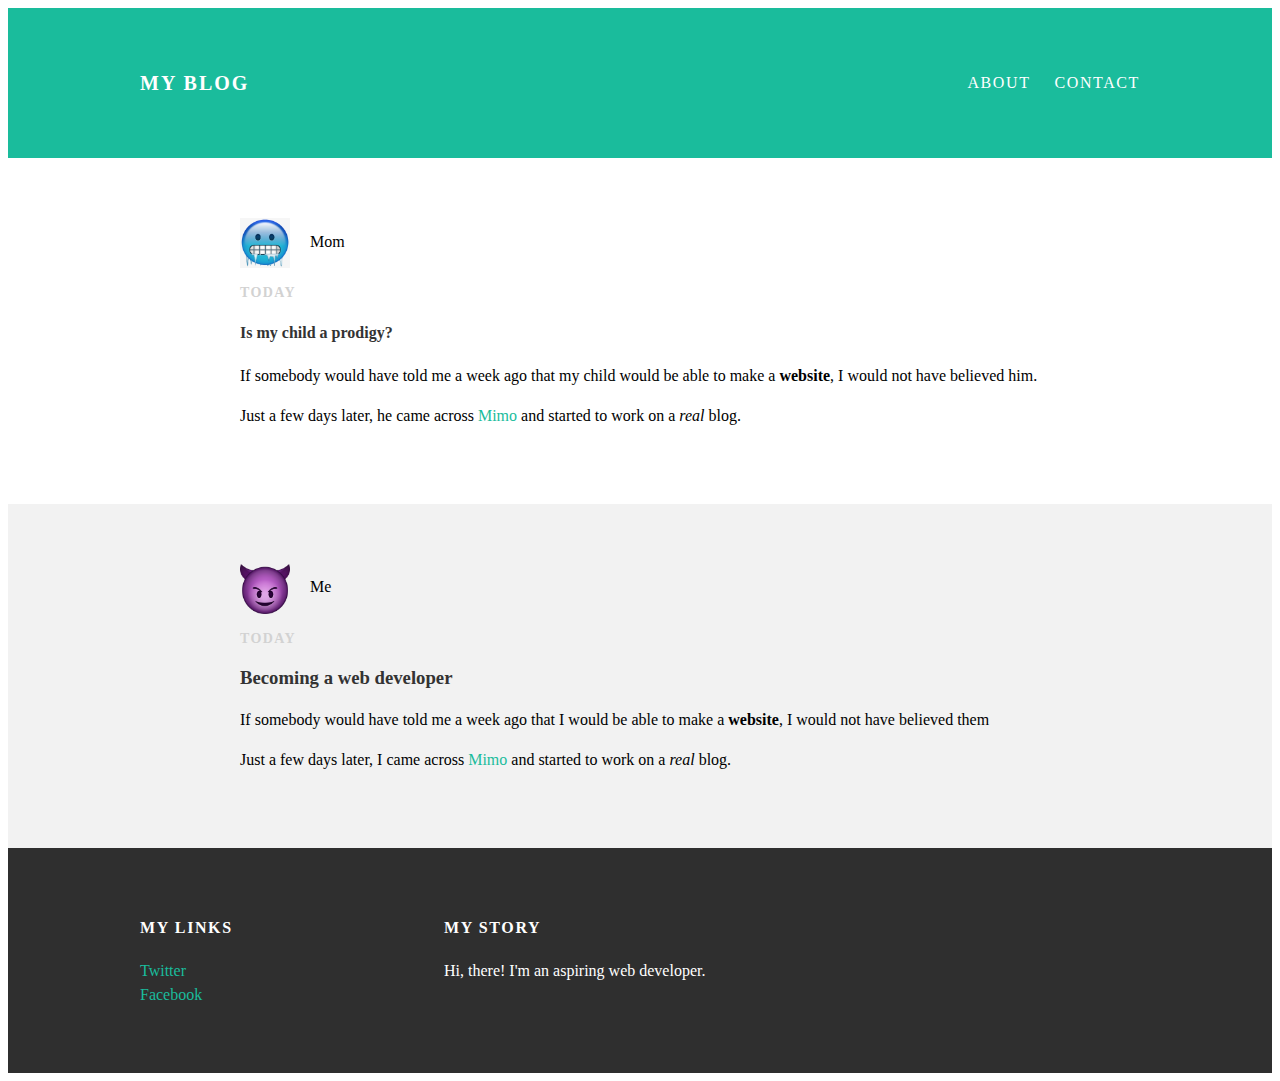
<file: index.html>
<!DOCTYPE html>
<html>
  <head>
  <title>My Blog</title>
  <link rel="stylesheet" type="text/css" href="style.css">
  </head>
  <body>
<div id="header">
<div class="container">
  <a id="header-title"
  href="index.html">My Blog</a>
  <ul id="header-nav">
    <li><a href="about.html">About</a></li>
    <li><a href="mailto:my@email.com">Contact</a></li>
  </ul>
  </div>
</div>



<div id="content">
<div class="post-container">
  <div class="post">
    <div class="post-author">
      <img src="you.jpg" alt="pic of you">
      <span>Mom</span>
    </div>
    <p class="post-date">Today</p>
    <h4 class="post-title">Is my child a prodigy?</h4>
<div class="post-content">
  <p>If somebody would have told me a week ago that my child would
  be able to make a <strong>website</strong>, I would not have believed him.</p>
  <p>Just a few days later, he came across <a href="Getmimo.com">Mimo</a> and started to work on a
  <em>real</em> blog.</p>
</div>
      </div>
  </div>

<div class="post-container">
  <div class="post">
    <div class="post-author">
      <img src="me.png" alt="pic of me">
      <span>Me</span>
    </div>
    <p class="post-date">Today</p>
    <h3 class="post-title">Becoming a web developer</h3>
<div class="post-content">
  <p>If somebody would have told me a week ago that I would
  be able to make a <strong>website</strong>, I would not have believed them</p>
  <p>Just a few days later, I came across <a href="Getmimo.com">Mimo</a> and started to work on a
  <em>real</em> blog.</p>
</div>
      </div>
  </div>









<div id="footer">
<div class="container">

<div class="column">
  <h4>My Links</h4>
<p>
  <a href="twitter.com">Twitter</a>
  <br>
  <a href="facebook.com">Facebook</a>
  </p>
  </div>

<div class="column">
  <h4>My Story</h4>
  <p>Hi, there! I'm an aspiring web developer.</p>
  </div>
</div>
</div>




  </body>
</html>
</file>
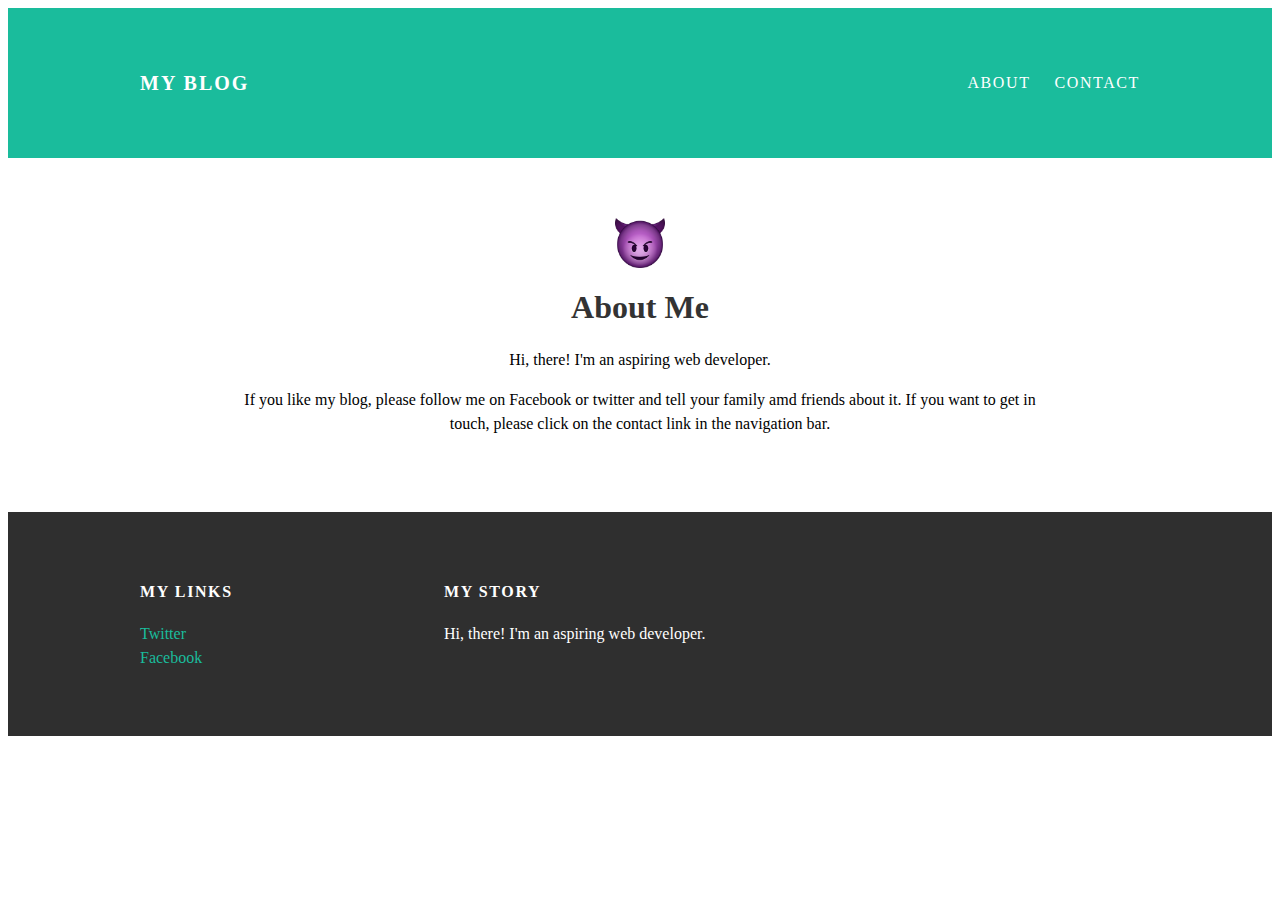
<file: about.html>
<!DOCTYPE html>
<html>
  <head>
  <title>My Blog</title>
<link rel="stylesheet" type="text/css" href="style.css">
  </head>
  <body>
    <div id="header">
    <div class="container">
      <a id="header-title"
      href="index.html">My Blog</a>
      <ul id="header-nav">
        <li><a href="about.html">About</a></li>
        <li><a href="mailto:my@email.com">Contact</a></li>
      </ul>
      </div>
    </div>


<div id="content">
<div class="container">
  <div class="about">
    <div class="about-author">
      <img src="me.png" alt="pic of me">
      </div>
    <h1 class="about-title">About Me</h1>
<div class="about-content">
<p>Hi, there! I'm an aspiring web developer.</p>
<p>If you like my blog, please follow me on Facebook or twitter
and tell your family amd friends about it. If you want
to get in touch, please click on the contact link in the navigation
bar.</p>
</div> <!-- about -content -->
</div><!-- about -->
</div><!-- container -->
</div><!-- content -->

<div id="footer">
<div class="container">
<div class="column">
  <h4>My Links</h4>
<p>
  <a href="twitter.com">Twitter</a>
  <br>
  <a href="facebook.com">Facebook</a>
  </p>
  </div>

<div class="column">
  <h4>My Story</h4>
  <p>Hi, there! I'm an aspiring web developer.</p>
  </div>
</div>
</div>




  </body>
</html>
</file>
<file: style.css>
@@import "http://fonts.googleapis.com/css?family=Montserrat:400,700";

body {
  color: #555;
  margin: 0;

  font-family: 'Montserrat',sans-serif;
}

p {
  line-height: 1.5;
}

#header {
  background-color: #1abc9c;
  height: 150px;
  line-height:150px;
}

#header a {
  color: white;
text-decoration: none;

text-transform: uppercase;
letter-spacing: 0.1em;
}

#header a:hover {
  color: #222;
}

#header-title {
  display: block;
  float: left;

  font-size: 20px;
  font-weight: bold;
}

#header-nav {
  display:block;
  float: right;
  margin-top: 0;
}

#header-nav li {
  display: inline;
  padding-left: 20px;
}

.container {
  max-width: 1000px;
  margin:0 auto;

}

#footer {
  background-color: #2f2f2f;
  padding: 50px 0;
}

#footer h4 {
  color: white;
  text-transform: uppercase;
  letter-spacing: 0.1em;
}

#footer p{
  color: white;
}

.column {
  min-width:300px;
  display:inline-block;
  vertical-align: top;
}

a {
  color: #1abc9c;
  text-decoration: none;
}

a:hover {
  color: #F6A623;
}

.post, .about {
  max-width: 800px;
  margin: 0 auto;
  padding: 60px 0;
}

.post-author img,
.about-author img {
  width: 50px;
  height: 50px;
  vertical-align: middle;
}
.post-author span {
  margin-left: 16px;
}

.post-date {
  color: #D2D2D2;

  font-size: 14px;
  font-weight:bold;

  text-transform: uppercase;
  letter-spacing: 0.1em;
}

h1, h2, h3, h4 {
  color: #333;
}





.about {
text-align: center;
}

.post-container:nth-child(even) {
  background-color: #F2F2F2;
}
</file>
